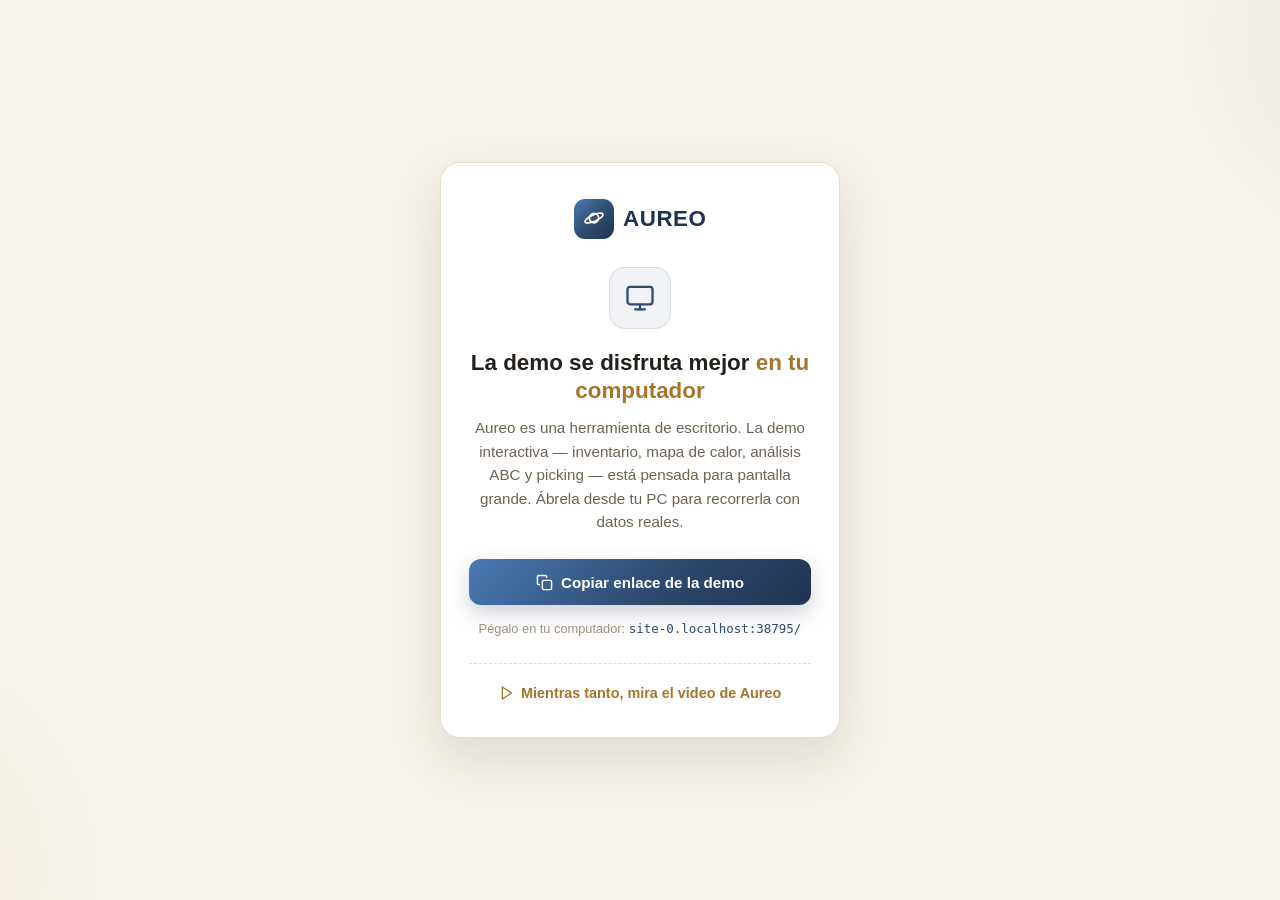
<file: desktop-only.html>
<!DOCTYPE html>
<html lang="es">

<head>
    <meta charset="UTF-8">
    <meta name="viewport" content="width=device-width, initial-scale=1.0">
    <title>Aureo · Demo para computador</title>
    <meta name="description" content="La demo interactiva de Aureo está diseñada para pantalla de escritorio. Ábrela desde tu computador.">
    <style>
        :root {
            --bg-base: #F7F3EA;
            --bg-surface: #FFFFFF;
            --text-primary: #241F1A;
            --text-secondary: #6E6354;
            --text-muted: #9C907E;
            --navy: #1E3352;
            --navy-soft: #2E4A6E;
            --bronze: #A8742B;
            --border-subtle: #E7DCC8;
        }

        * { margin: 0; padding: 0; box-sizing: border-box; }

        body {
            font-family: -apple-system, BlinkMacSystemFont, "Segoe UI", Roboto, Helvetica, Arial, sans-serif;
            background: var(--bg-base);
            color: var(--text-primary);
            min-height: 100svh;
            display: flex;
            align-items: center;
            justify-content: center;
            padding: 1.5rem;
            -webkit-font-smoothing: antialiased;
            position: relative;
            overflow-x: hidden;
        }

        .glow {
            position: fixed;
            width: 460px;
            height: 460px;
            border-radius: 50%;
            pointer-events: none;
            z-index: 0;
        }
        .glow-1 { top: -22%; right: -28%; background: radial-gradient(circle, rgba(46, 74, 110, 0.08) 0%, transparent 70%); }
        .glow-2 { bottom: -22%; left: -28%; background: radial-gradient(circle, rgba(168, 116, 43, 0.06) 0%, transparent 70%); }

        .card {
            position: relative;
            z-index: 1;
            width: 100%;
            max-width: 400px;
            background: var(--bg-surface);
            border: 1px solid var(--border-subtle);
            border-radius: 20px;
            padding: 2.25rem 1.75rem 2rem;
            box-shadow: 0 20px 50px rgba(60, 48, 30, 0.12);
            text-align: center;
        }

        .brand {
            display: inline-flex;
            align-items: center;
            gap: 0.6rem;
            margin-bottom: 1.75rem;
        }
        .brand-logo {
            width: 40px;
            height: 40px;
            border-radius: 11px;
            background: linear-gradient(135deg, #4A7AB5 0%, #2E4A6E 55%, #1E3352 100%);
            display: grid;
            place-items: center;
        }
        .brand-logo svg { width: 22px; height: 22px; }
        .brand-name {
            font-size: 1.4rem;
            font-weight: 800;
            letter-spacing: 0.5px;
            color: var(--navy);
        }

        .device-icon {
            width: 62px;
            height: 62px;
            margin: 0 auto 1.25rem;
            border-radius: 16px;
            background: rgba(46, 74, 110, 0.07);
            border: 1px solid rgba(46, 74, 110, 0.12);
            display: grid;
            place-items: center;
            color: var(--navy-soft);
        }
        .device-icon svg { width: 30px; height: 30px; }

        h1 {
            font-size: 1.4rem;
            font-weight: 700;
            line-height: 1.25;
            margin-bottom: 0.7rem;
        }
        h1 .accent { color: var(--bronze); }

        .lead {
            font-size: 0.95rem;
            line-height: 1.55;
            color: var(--text-secondary);
            margin-bottom: 1.6rem;
        }

        .btn-copy {
            width: 100%;
            display: inline-flex;
            align-items: center;
            justify-content: center;
            gap: 0.5rem;
            font-size: 0.95rem;
            font-weight: 600;
            color: #fff;
            background: linear-gradient(135deg, #4A7AB5 0%, #2E4A6E 55%, #1E3352 100%);
            border: none;
            border-radius: 12px;
            padding: 0.9rem 1rem;
            cursor: pointer;
            transition: transform 0.15s ease, box-shadow 0.2s ease;
            box-shadow: 0 8px 20px rgba(30, 51, 82, 0.22);
        }
        .btn-copy:hover { transform: translateY(-1px); box-shadow: 0 10px 24px rgba(30, 51, 82, 0.28); }
        .btn-copy:active { transform: translateY(0); }
        .btn-copy svg { width: 17px; height: 17px; }
        .btn-copy.copied { background: #3d6b46; box-shadow: 0 8px 20px rgba(61, 107, 70, 0.25); }

        .hint {
            font-size: 0.8rem;
            color: var(--text-muted);
            margin-top: 0.85rem;
            line-height: 1.5;
        }
        .hint code {
            font-family: ui-monospace, "SF Mono", Menlo, monospace;
            font-size: 0.78rem;
            color: var(--navy-soft);
            word-break: break-all;
        }

        .video-link {
            display: inline-flex;
            align-items: center;
            gap: 0.4rem;
            margin-top: 1.5rem;
            padding-top: 1.35rem;
            border-top: 1px dashed var(--border-subtle);
            width: 100%;
            justify-content: center;
            font-size: 0.9rem;
            font-weight: 600;
            color: var(--bronze);
            text-decoration: none;
        }
        .video-link svg { width: 16px; height: 16px; }
        .video-link:hover { text-decoration: underline; text-underline-offset: 3px; }
    </style>
</head>

<body>
    <div class="glow glow-1"></div>
    <div class="glow glow-2"></div>

    <div class="card">
        <div class="brand">
            <span class="brand-logo">
                <svg viewBox="0 0 24 24" fill="none" stroke="#F7F3EA" stroke-width="1.9" stroke-linecap="round" stroke-linejoin="round">
                    <circle cx="12" cy="11" r="5.1" />
                    <ellipse cx="12" cy="11" rx="10.6" ry="3.5" transform="rotate(-24 12 11)" />
                </svg>
            </span>
            <span class="brand-name">AUREO</span>
        </div>

        <div class="device-icon">
            <svg viewBox="0 0 24 24" fill="none" stroke="currentColor" stroke-width="1.8" stroke-linecap="round" stroke-linejoin="round">
                <rect x="2" y="3" width="20" height="14" rx="2" ry="2" />
                <line x1="8" y1="21" x2="16" y2="21" />
                <line x1="12" y1="17" x2="12" y2="21" />
            </svg>
        </div>

        <h1>La demo se disfruta mejor <span class="accent">en tu computador</span></h1>
        <p class="lead">
            Aureo es una herramienta de escritorio. La demo interactiva — inventario,
            mapa de calor, análisis ABC y picking — está pensada para pantalla grande.
            Ábrela desde tu PC para recorrerla con datos reales.
        </p>

        <button type="button" class="btn-copy" id="btn-copy">
            <svg viewBox="0 0 24 24" fill="none" stroke="currentColor" stroke-width="2" stroke-linecap="round" stroke-linejoin="round">
                <rect x="9" y="9" width="13" height="13" rx="2" ry="2" />
                <path d="M5 15H4a2 2 0 0 1-2-2V4a2 2 0 0 1 2-2h9a2 2 0 0 1 2 2v1" />
            </svg>
            <span class="btn-label">Copiar enlace de la demo</span>
        </button>
        <p class="hint">Pégalo en tu computador: <code id="demo-url"></code></p>

        <a class="video-link" href="https://aureo-landing.vercel.app/#demo">
            <svg viewBox="0 0 24 24" fill="none" stroke="currentColor" stroke-width="2" stroke-linecap="round" stroke-linejoin="round">
                <polygon points="5 3 19 12 5 21 5 3" />
            </svg>
            Mientras tanto, mira el video de Aureo
        </a>
    </div>

    <script>
        const demoUrl = location.origin + '/';
        document.getElementById('demo-url').textContent = demoUrl.replace(/^https?:\/\//, '');

        const btn = document.getElementById('btn-copy');
        const label = btn.querySelector('.btn-label');
        btn.addEventListener('click', async () => {
            try {
                await navigator.clipboard.writeText(demoUrl);
            } catch {
                // Fallback para navegadores sin permiso de portapapeles
                const ta = document.createElement('textarea');
                ta.value = demoUrl;
                ta.style.position = 'fixed';
                ta.style.opacity = '0';
                document.body.appendChild(ta);
                ta.select();
                try { document.execCommand('copy'); } catch {}
                document.body.removeChild(ta);
            }
            btn.classList.add('copied');
            label.textContent = '¡Enlace copiado!';
            setTimeout(() => {
                btn.classList.remove('copied');
                label.textContent = 'Copiar enlace de la demo';
            }, 2200);
        });
    </script>
</body>

</html>
</file>
